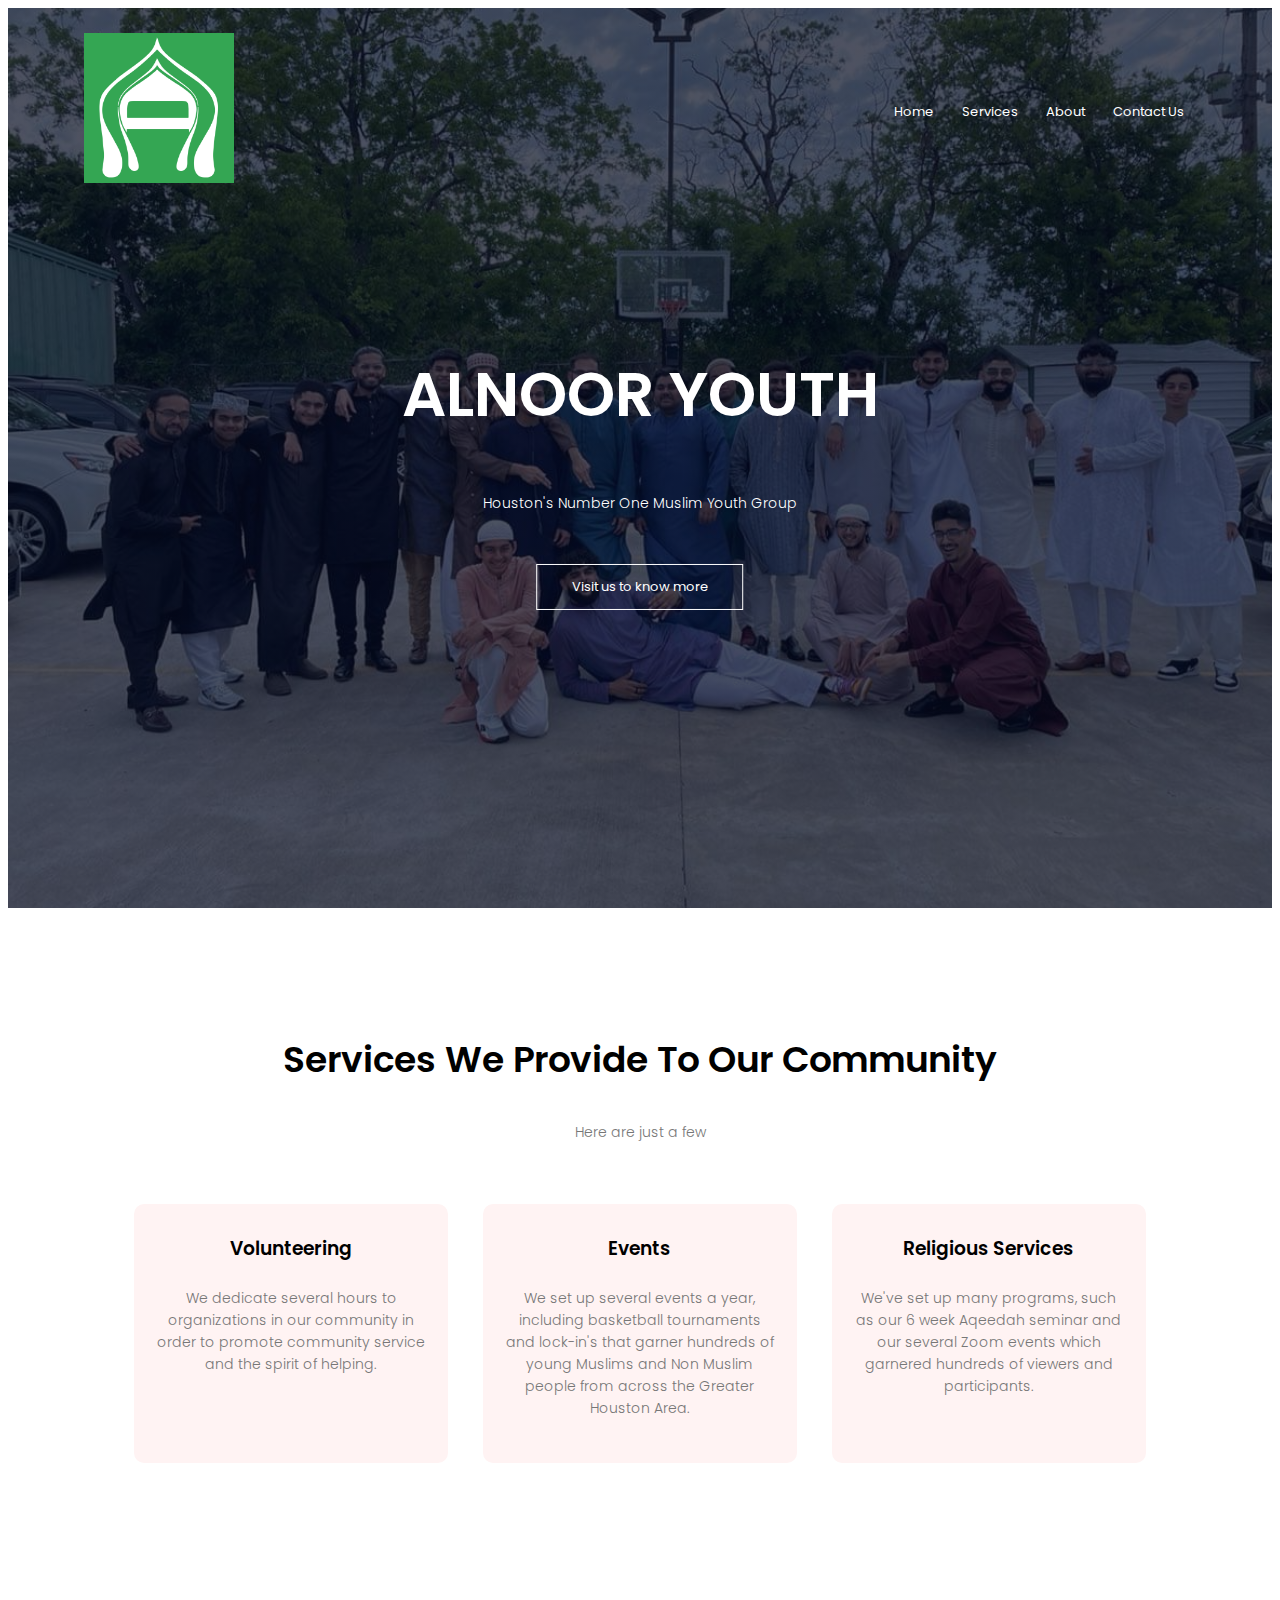
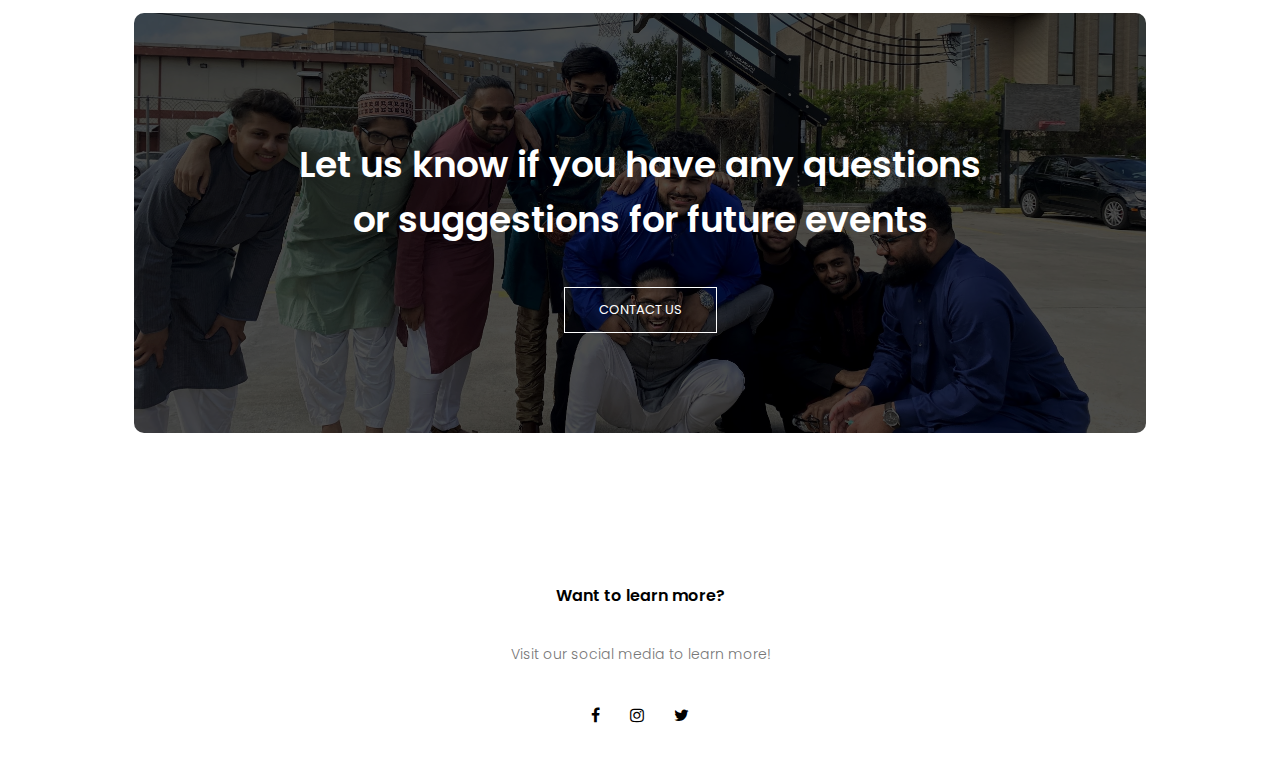
<file: index.html>
<!DOCTYPE html>
<html>
<head>
    <meta name = "viewport" content = "with=device-width, initial-scale = 1.0">
        <title>ALNOOR YOUTH</title>
        <link rel ="stylesheet" href = "style.css">
        <link rel="preconnect" href="https://fonts.googleapis.com">
<link rel="preconnect" href="https://fonts.gstatic.com" crossorigin>
<link href="https://fonts.googleapis.com/css2?family=Poppins:wght@100;200;300;400;600;700&display=swap" rel="stylesheet">
<link href="https://cdnjs.cloudflare.com/ajax/libs/font-awesome/4.4.0/css/font-awesome.css" rel="stylesheet">
</head>
<body>
    <section class = "header">
        <nav>
        <a href = "index.html"><img src = "images/logo.png"></a>
        <div class="nav-links" id = "navLinks">
            <i class="fa fa-times" onclick = "hideMenu()"></i>
            <ul>
                <li><a href = "index.html">Home</a></li>
                <li><a href = "services.html">Services</a></li>
                <li><a href = "about.html">About</a></li>
                <li><a href = "contact.html">Contact Us</a></li>
            </ul>
        </div>
        <i class="fa fa-bars" onclick = "showMenu()"></i>
        </nav>
<div class = "text-box">
    <h1>ALNOOR YOUTH</h1>
    <p>Houston's Number One Muslim Youth Group</p>
    <a href = "" class = "hero-btn">Visit us to know more</a>
</div>

        </section>

        <!--course-->
    <section class = "services">
        <h1>Services We Provide To Our Community</h1>
        <p>Here are just a few</p>
        <div class = "row">
            <div class = "services-col">
            <h3>Volunteering</h3>
            <p>We dedicate several hours to organizations in our community in order to promote community service and the spirit of helping.</p>
            </div>
            <div class = "services-col">
                <h3>Events</h3>
                <p>We set up several events a year, including basketball tournaments and lock-in's that garner hundreds of young Muslims and Non Muslim people from across the Greater Houston Area.</p>
                </div>
            <div class = "services-col">
                <h3>Religious Services</h3>
                <p>We've set up many programs, such as our 6 week Aqeedah seminar and our several Zoom events which garnered hundreds of viewers and participants.</p>
            </div>
        </div>
    </section>



<section class = "cta">
    <h1>Let us know if you have any questions <br>or suggestions for future events</h1>
    <a href="contact.html" class ="hero-btn">CONTACT US</a>

</section>


<section class = "footer">
    <h4>Want to learn more?</h4>
    <p>Visit our social media to learn more!</p>
    <div class ="icons">
        <a href = "https://facebook.com/alnooryouth/" target = _blank style = "text-decoration: none !important;">
            <i class = "fa fa-facebook"></i>
        </a>
        <a href = "https://instagram.com/alnooryouth/" target = _blank style = "text-decoration: none !important;">
            <i class = "fa fa-instagram" ></i>
        </a>
        <a href = "https://twitter.com/alnooryouth" target = _blank style = "text-decoration: none !important;">
            <i class = "fa fa-twitter"></i>
        </a>
    </div>

</section>
<!-------JavaScript for toggle menu----->
<script>
    var navLinks = document.getElementById("navLinks");
    function showMenu(){
        navLinks.style.right = "0";
    }
    function hideMenu(){
        navLinks.style.right = "-210px";
        
    }
</script>

</body>
</html>
</file>
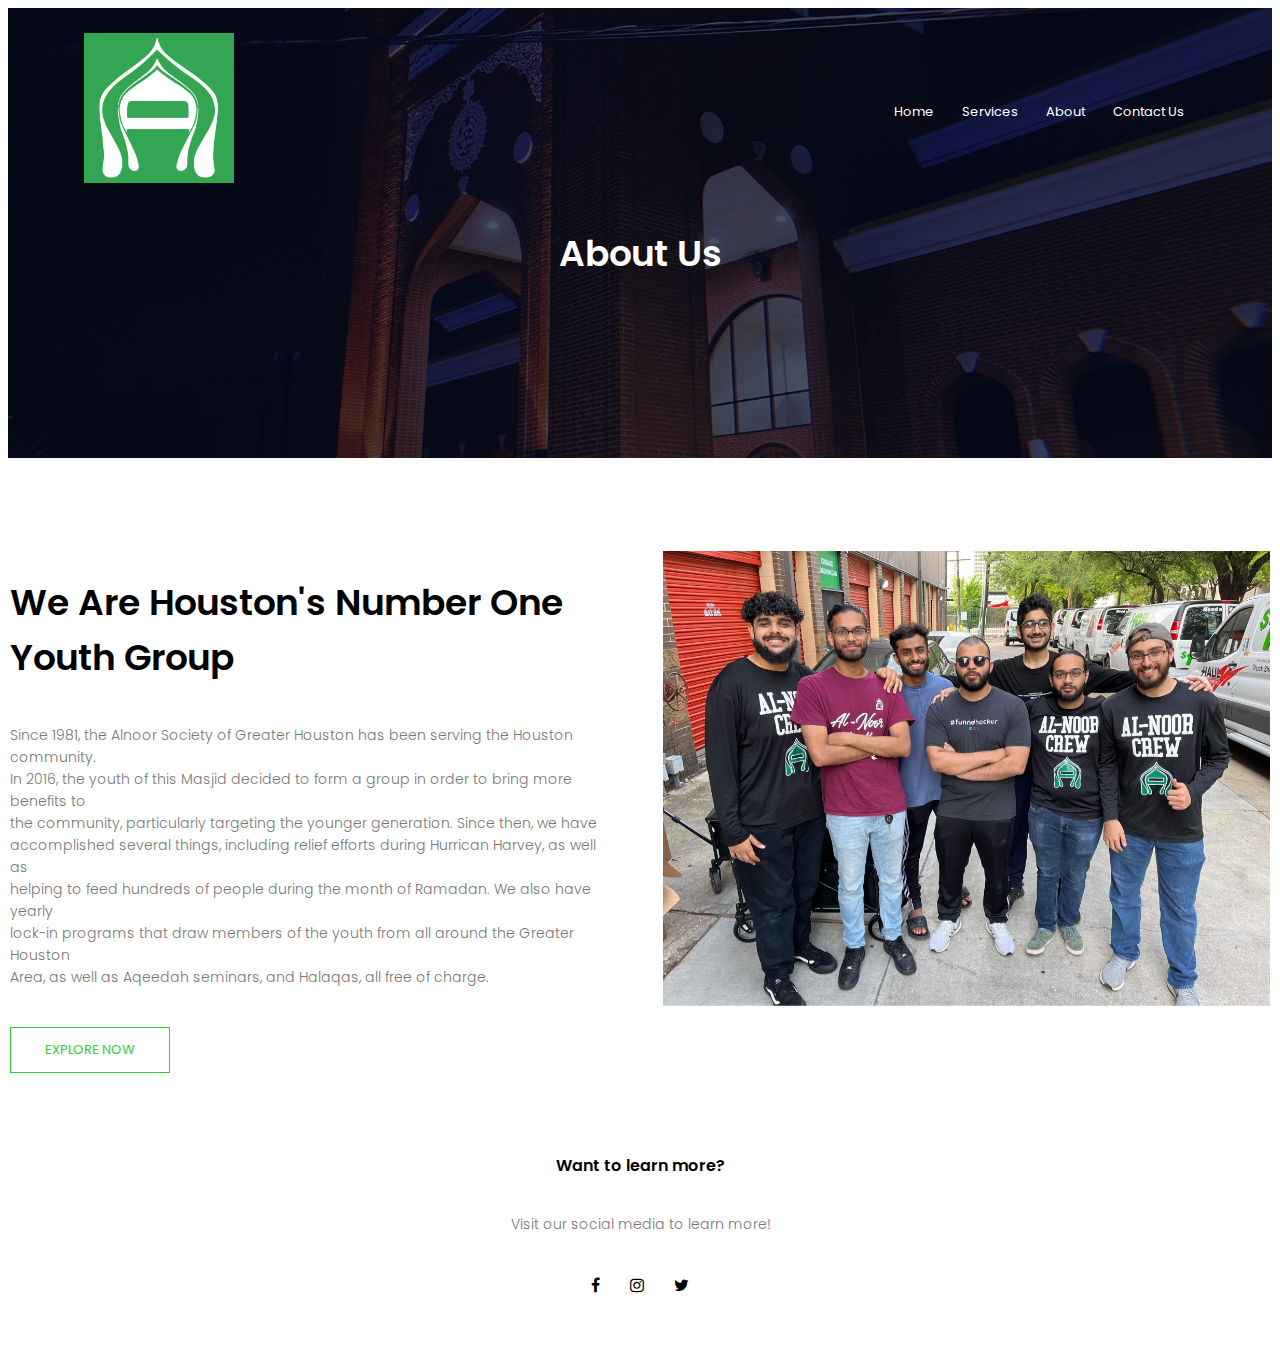
<file: about.html>
<!DOCTYPE html>
<html>
<head>
    <meta name = "viewport" content = "with=device-width, initial-scale = 1.0">
        <title>ALNOOR YOUTH</title>
        <link rel ="stylesheet" href = "style.css">
        <link rel="preconnect" href="https://fonts.googleapis.com">
<link rel="preconnect" href="https://fonts.gstatic.com" crossorigin>
<link href="https://fonts.googleapis.com/css2?family=Poppins:wght@100;200;300;400;600;700&display=swap" rel="stylesheet">
<link href="https://cdnjs.cloudflare.com/ajax/libs/font-awesome/4.4.0/css/font-awesome.css" rel="stylesheet">
</head>
<body>
    <section class = "sub-header">
        <nav>
        <a href = "index.html"><img src = "images/logo.png"></a>
        <div class="nav-links" id = "navLinks">
            <i class="fa fa-times" onclick = "hideMenu()"></i>
            <ul>
                <li><a href = "index.html">Home</a></li>
                <li><a href = "services.html">Services</a></li>
                <li><a href = "about.html">About</a></li>
                <li><a href = "contact.html">Contact Us</a></li>
            </ul>
        </div>
        <i class="fa fa-bars" onclick = "showMenu()"></i>
        </nav>
        <h1>About Us</h1>

    </section>


<!---about us content 4:30 min on video-->
</section class = "about-us">
<div class = "row">
    <div class = "about-col">
        <h1>We Are Houston's Number One Youth Group</h1>
        <p>Since 1981, the Alnoor Society of Greater Houston has been serving the Houston community.<br>
        In 2016, the youth of this Masjid decided to form a group in order to bring more benefits to<br>
        the community, particularly targeting the younger generation. Since then, we have<br>
        accomplished several things, including relief efforts during Hurrican Harvey, as well as<br>
        helping to feed hundreds of people during the month of Ramadan. We also have yearly <br>
        lock-in programs that draw members of the youth from all around the Greater Houston<br>
        Area, as well as Aqeedah seminars, and Halaqas, all free of charge. </p>
        <a href ="" class = "hero-btn red-btn">EXPLORE NOW</a>
    </div>
    <div class = "about-col">
        <img src = "images/about.jpg">
    </div>
</div>
<section>
       
    <section class = "footer">
        <h4>Want to learn more?</h4>
        <p>Visit our social media to learn more!</p>
        <div class ="icons">
            <a href = "https://facebook.com/alnooryouth/" target = _blank style = "text-decoration: none !important;">
                <i class = "fa fa-facebook"></i>
            </a>
            <a href = "https://instagram.com/alnooryouth/" target = _blank style = "text-decoration: none !important;">
                <i class = "fa fa-instagram" ></i>
            </a>
            <a href = "https://twitter.com/alnooryouth" target = _blank style = "text-decoration: none !important;">
                <i class = "fa fa-twitter"></i>
            </a>
        </div>
    
    </section>
<!-------JavaScript for toggle menu----->
<script>
    var navLinks = document.getElementById("navLinks");
    function showMenu(){
        navLinks.style.right = "0";
    }
    function hideMenu(){
        navLinks.style.right = "-210px";
        
    }
</script>

</body>
</html>
</file>
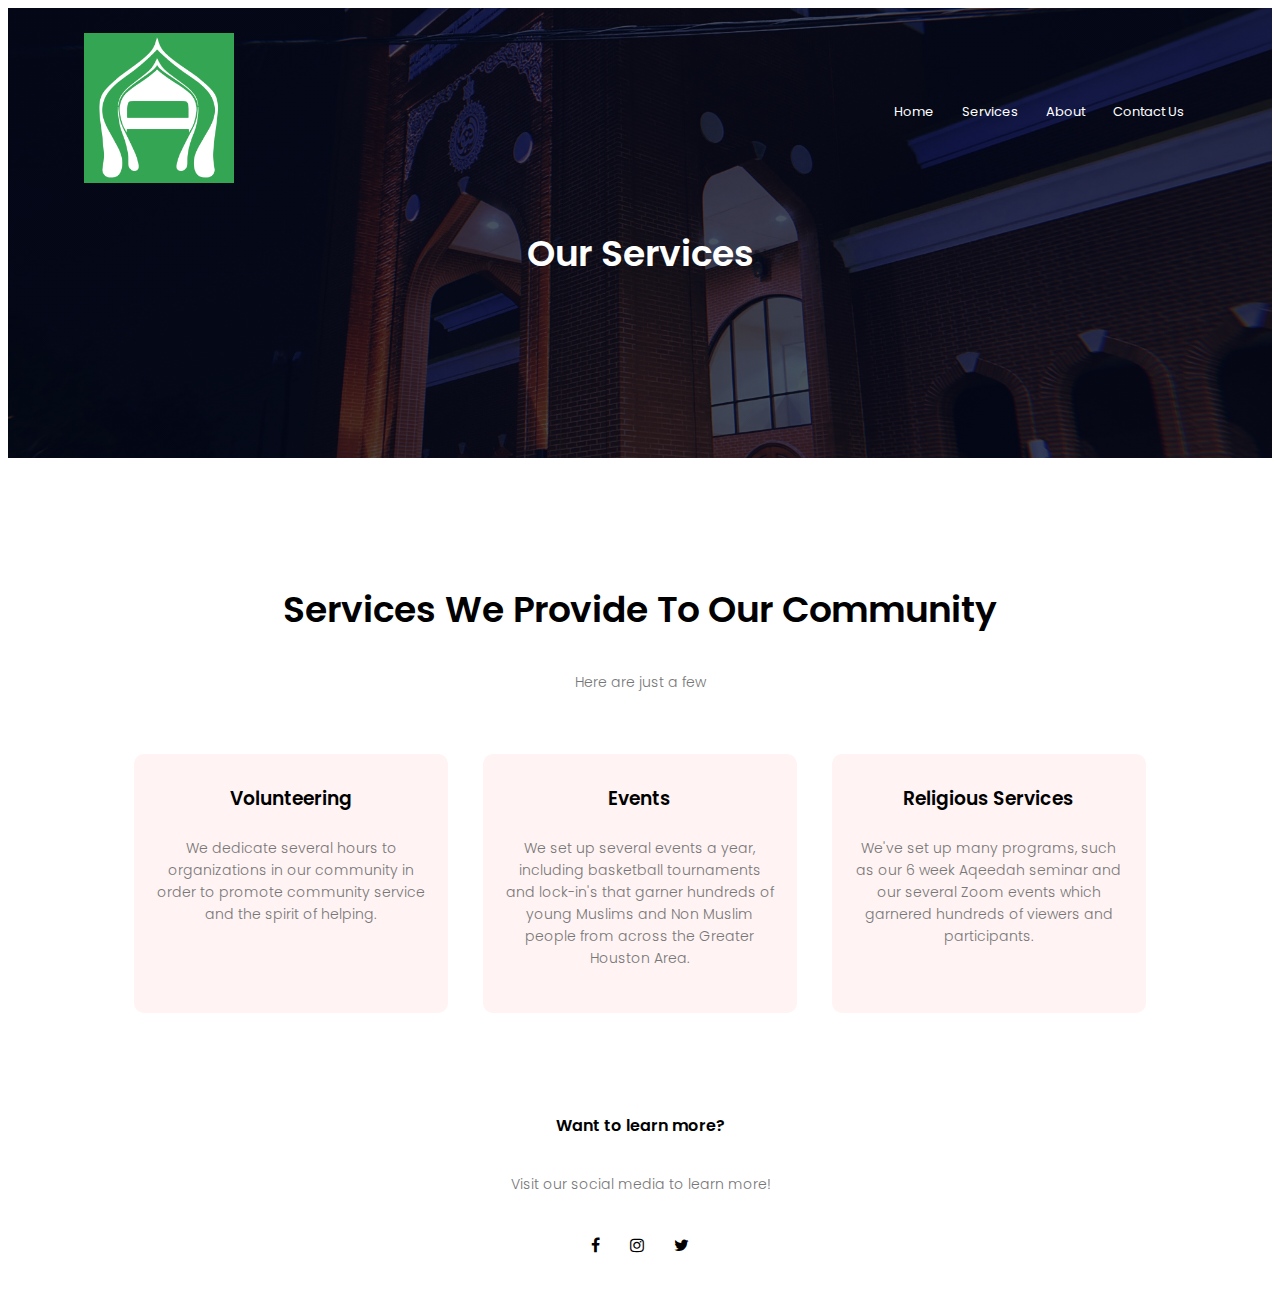
<file: services.html>
<!DOCTYPE html>
<html>
<head>
    <meta name = "viewport" content = "with=device-width, initial-scale = 1.0">
        <title>ALNOOR YOUTH</title>
        <link rel ="stylesheet" href = "style.css">
        <link rel="preconnect" href="https://fonts.googleapis.com">
<link rel="preconnect" href="https://fonts.gstatic.com" crossorigin>
<link href="https://fonts.googleapis.com/css2?family=Poppins:wght@100;200;300;400;600;700&display=swap" rel="stylesheet">
<link href="https://cdnjs.cloudflare.com/ajax/libs/font-awesome/4.4.0/css/font-awesome.css" rel="stylesheet">
</head>
<body>
    <section class = "sub-header">
        <nav>
        <a href = "index.html"><img src = "images/logo.png"></a>
        <div class="nav-links" id = "navLinks">
            <i class="fa fa-times" onclick = "hideMenu()"></i>
            <ul>
                <li><a href = "index.html">Home</a></li>
                <li><a href = "services.html">Services</a></li>
                <li><a href = "about.html">About</a></li>
                <li><a href = "contact.html">Contact Us</a></li>
            </ul>
        </div>
        <i class="fa fa-bars" onclick = "showMenu()"></i>
        </nav>
        <h1>Our Services</h1>

    </section>


<!---services--->
<section class = "services">
    <h1>Services We Provide To Our Community</h1>
    <p>Here are just a few</p>
    <div class = "row">
        <div class = "services-col">
        <h3>Volunteering</h3>
        <p>We dedicate several hours to organizations in our community in order to promote community service and the spirit of helping.</p>
        </div>
        <div class = "services-col">
            <h3>Events</h3>
            <p>We set up several events a year, including basketball tournaments and lock-in's that garner hundreds of young Muslims and Non Muslim people from across the Greater Houston Area.</p>
            </div>
        <div class = "services-col">
            <h3>Religious Services</h3>
            <p>We've set up many programs, such as our 6 week Aqeedah seminar and our several Zoom events which garnered hundreds of viewers and participants.</p>
        </div>
    </div>
</section>
<!------facilities----->
<section class = "footer">
    <h4>Want to learn more?</h4>
    <p>Visit our social media to learn more!</p>
    <div class ="icons">
        <a href = "https://facebook.com/alnooryouth/" target = _blank style = "text-decoration: none !important;">
            <i class = "fa fa-facebook"></i>
        </a>
        <a href = "https://instagram.com/alnooryouth/" target = _blank style = "text-decoration: none !important;">
            <i class = "fa fa-instagram" ></i>
        </a>
        <a href = "https://twitter.com/alnooryouth" target = _blank style = "text-decoration: none !important;">
            <i class = "fa fa-twitter"></i>
        </a>
    </div>

</section>
<!-------JavaScript for toggle menu----->
<script>
    var navLinks = document.getElementById("navLinks");
    function showMenu(){
        navLinks.style.right = "0";
    }
    function hideMenu(){
        navLinks.style.right = "-210px";
        
    }
</script>

</body>
</html>
</file>
<file: style.css>
*{
    margin: o;
    padding: 0;
    font-family: 'Poppins', sans-serif;
}
.header{
    min-height: 100vh;
    width: 100%;
    background-image: linear-gradient(rgba(4,9,30,0.7), rgba(4,9,30,0.7)), url(images/group.jpg);
    background-position: center;
    background-size: cover;
    position: relative;
}
nav{
    display: flex;
    padding: 2% 6%;
    justify-content: space-between;
    align-items: center;
}
nav img{
    width: 150px;
}

.nav-links{
    flex: 1;
    text-align: right;
}

.nav-links ul li{
    list-style: none;
    display: inline-block;
    padding: 8px 12px;
    position: relative;
}
.nav-links ul li a{
    color: #fff;
    text-decoration: none;
    font-size: 13px;
}
.nav-links ul li::after{
    content: '';
    width: 0%;
    height: 2px;
    background: #f44336;
    display: block;
    margin: auto;
    transition: 0.5s;
}
.nav-links ul li:hover::after{
    width: 100%;
}
.text-box{
    width: 90%;
    color: #fff;
    position: absolute;
    top: 50%;
    left: 50%;
    transform: translate(-50%, -50%);
    text-align: center;
}
.text-box h1{
    font-size: 62px;
}
.text-box p{
    margin: 10px 0 40px;
    font-size: 14px;
    color: #fff;
}
.hero-btn{
    display: inline-block;
    text-decoration: none;
    color: #fff;
    border: 1px solid #fff;
    padding: 12px 34px;
    font-size: 13px;
    background: transparent;
    position: relative;
    cursor: pointer;
}
.hero-btn:hover{
    border: 1px solid #32CD32;
    background: #32CD32;
    transition: 1s;
}
nav .fa{
    display: none;
}
@media(max-width: 700px){
    .text-box h1{
        font-size: 20px;
    }
    .nav-links ul li{
        display: block;
    }
    .nav-links{
        position: fixed;
        background: #32CD32;
        height: 100vh;
        width: 200px;
        top: 0;
        right: -210px;
        text-align: left;
        z-index: 2;
        transition: 1s;
    }
    nav .fa{
        display: block;
        color: #fff;
        margin: 10px;
        font-size: 22px;
        cursor: pointer;
    }
}

/*course*/
.services{
    width: 80%;
    margin: auto;
    text-align: center;
    padding-top: 100px;
}
h1{
    font-size: 36px;
    font-weight: 600;
}
p{
    color: #777;
    font-size: 14px;
    font-weight: 300;
    line-height: 22px;
    padding: 10px;
}
.row{
    margin-top: 5%;
    display: flex;
    justify-content: space-between;
}
.services-col{
    flex-basis: 31%;
    background: #fff3f3;
    border-radius: 10px;
    margin-bottom: 5%;
    padding: 20px 12px;
    box-sizing: border-box;
    transition: 0.5s;
}
h3{
    text-align: center;
    font-weight: 600;
    margin: 10px 0;
}
.services-col:hover{
    box-shadow: 0 0 20px 0px rgba(0,0,0,0.2);
}
@media(max-width: 700px){
    .row{
        flex-direction: column;
    }
}


.location{
    width: 80%;
    margin: auto;
    text-align: center;
    padding-top: 50px;
}
.location-col{
    display: block;
    width: 80%;
    margin-left: auto;
    margin-right: auto;
    position: relative;
    overflow: hidden;
}
.location-col img{
    width: 100%;
    display: block;
}

.cta{
    margin: 100px auto;
    width: 80%;
    background-image: linear-gradient(rgba(0,0,0,0.7), rgba(0,0,0,0.7)), url(images/contact2.jpg);
    background-size: cover;
    border-radius: 10px;
    text-align: center;
    padding: 100px 0;
}
.cta h1{
    color: #fff;
    margin-bottom: 40px;
    padding: 0;
}
@media(max-width: 700px){
    .cta h1{
        font-size: 24px;
    }
}

.footer{
    width: 100%;
    text-align: center;
    padding: 30px 0;
}
.footer h4{
    margin-bottom: 25px;
    margin-top: 20px;
    font-weight: 600;
}
.icons .fa{
    color: #000;
    margin: 0 13px;
    cursor: pointer;
    padding: 18px 0;
}
.icons .fa:hover{
    color:#32CD32;
    transition: 1s;
}
/*---about us page*/
.sub-header{
    height: 50vh;
    width: 100%;
    background-image: linear-gradient(rgba(4,9,30,0.7), rgba(4,9,30,0.7)), url(images/about_2.jpg);
    background-position: center;
    background-size: cover; 
    text-align: center;
    color: #fff;
}
.sub-header h1{
    margin-top: 10px;

}

.about-us{
    width: 80%;
    margin: auto;
    padding-top: 80px;
    padding-bottom: 50px;
}

.about-col{
    flex-basis: 48%;
    padding: 30px 2px;
}

.about-col img{
    width: 100%;
}

.about-col h1{
    padding-top:  0;
}

.about-col p{
    padding: 15px 0 25px;
}

.red-btn{
    border: 1px solid #32CD32;
    background: transparent;
    color: #32CD32;
}

.red-btn:hover{
    color: #fff;
}

/*-------contact us page*/
.location{
    width: 80%;
    margin: auto;
    padding: 80px 0;
}
.location iframe{
    width: 100%;
}
.contact-us{
    width: 80%;
    margin: auto;
}
.contact-col{
    flex-basis: 48%;
    margin-bottom: 30px; 
}
.contact-col div{
    display: flex;
    align-items: center;
    margin-bottom: 40px;
}
.contact-col div .fa{
    font-size: 28px;
    color: #32CD32;
    margin: 10px;
    margin-right: 30px;
}
.contact-col div .p{
    padding: 0;
}
.contact-col div h5{
    font-size: 20px;
    margin-bottom: 5px;
    color: #555;
    font-weight: 400;
    }
.contact-col input, .contact-col textarea{
    width: 100%;
    padding: 15px;
    margin-bottom: 17px;
    outline: none;
    border: 1px solid#ccc;
    box-sizing: border-box;
}
</file>
